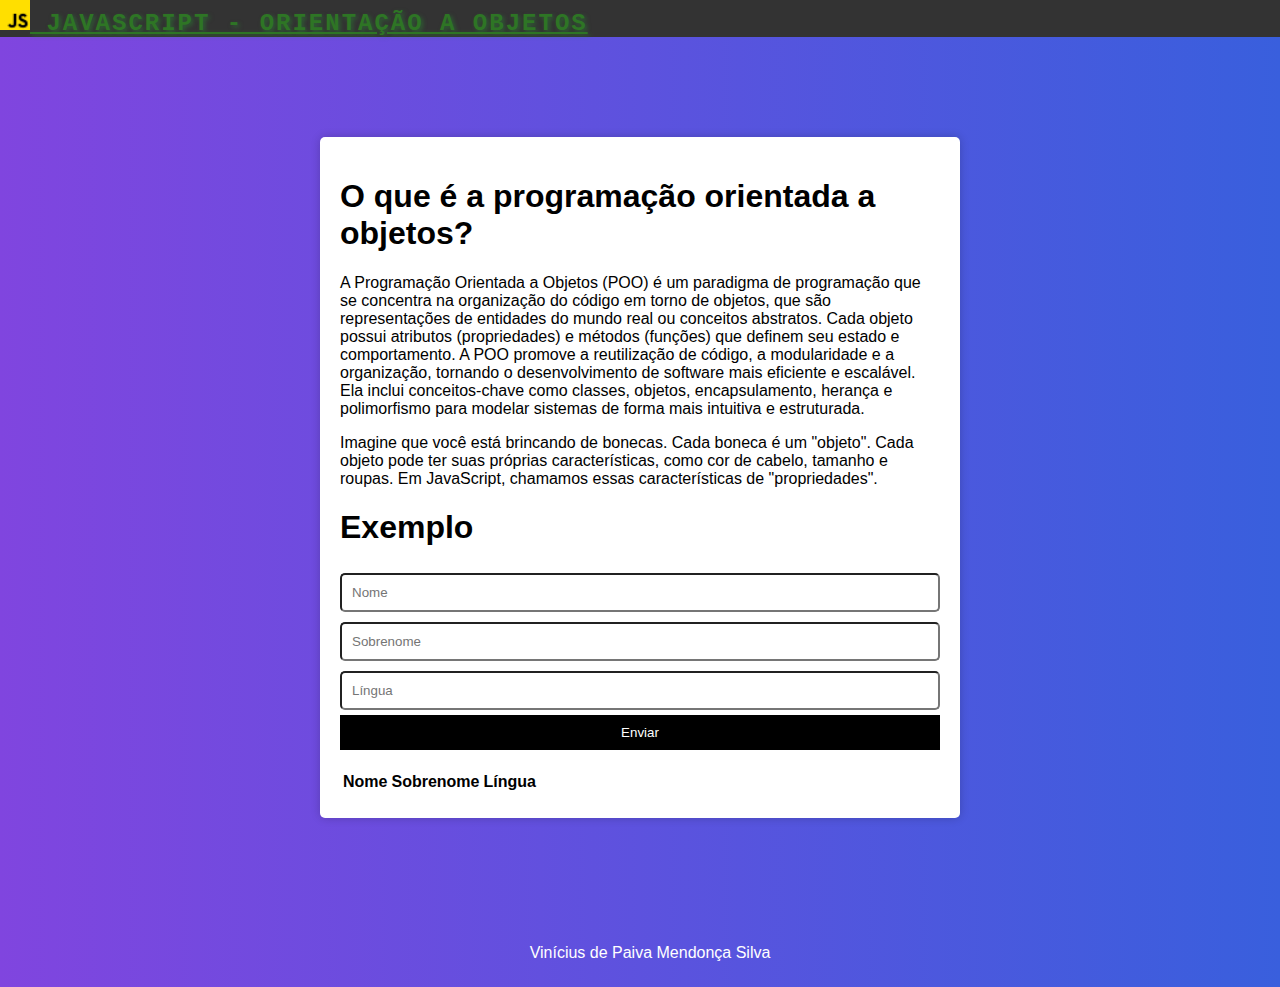
<file: Objetos_orientadov2/index.html>
<!DOCTYPE html>
<html lang="en">
<head>
    <meta charset="UTF-8">
    <meta name="viewport" content="width=device-width, initial-scale=1.0">
    <title>JavaScript - Orientação a objetos</title>
   <link rel="stylesheet" href="css/style.css">
    <link href="https://cdn.jsdelivr.net/npm/bootstrap@5.3.2/dist/css/bootstrap.min.css" rel="stylesheet" integrity="sha384-T3c6CoIi6uLrA9TneNEoa7RxnatzjcDSCmG1MXxSR1GAsXEV/Dwwykc2MPK8M2HN" crossorigin="anonymous">
    <script src="https://cdn.jsdelivr.net/npm/bootstrap@5.3.2/dist/js/bootstrap.bundle.min.js" integrity="sha384-C6RzsynM9kWDrMNeT87bh95OGNyZPhcTNXj1NW7RuBCsyN/o0jlpcV8Qyq46cDfL" crossorigin="anonymous"></script>
        
</head>
<body>
    <nav class="navbar navbar-dark bg-dark">
        <div class="container-fluid">
          <a class="navbar-brand" href="#">
            <img src="img/js.png" alt="" width="30" height="30"  class="d-inline-block align-text-top ">
            JavaScript - Orientação a objetos
          </a>
        </div>
      </nav>

    <div class="container">

        <h1>O que é a programação orientada a objetos?</h1>
        <p> A Programação Orientada a Objetos (POO) é um paradigma de programação que se concentra na organização do código em torno de objetos, que são representações de entidades do mundo real ou conceitos abstratos. Cada objeto possui atributos (propriedades) e métodos (funções) que definem seu estado e comportamento. A POO promove a reutilização de código, a modularidade e a organização, tornando o desenvolvimento de software mais eficiente e escalável. Ela inclui conceitos-chave como classes, objetos, encapsulamento, herança e polimorfismo para modelar sistemas de forma mais intuitiva e estruturada.</p>
        <p> Imagine que você está brincando de bonecas. Cada boneca é um "objeto". Cada objeto pode ter suas próprias características, como cor de cabelo, tamanho e roupas. Em JavaScript, chamamos essas características de "propriedades".</p>
        <h1>Exemplo</h1>
        <form id="personForm">
            <input type="text" id="firstName" placeholder="Nome">
            <input type="text" id="lastName" placeholder="Sobrenome">
            <input type="text" id="language" placeholder="Língua">
            <button type="submit">Enviar</button>
        </form>

        <div class="display-details">
            
        <div class="display-details">
          <table class="table table-bordered table-dark">
            <thead>
              <tr>
               
                <th scope="col">Nome</th>
                <th scope="col">Sobrenome</th>
                <th scope="col">Língua</th>
              </tr>
            </thead>
            <tbody id="tableBody">
              <tr>
                <th scope="row"></th>
                <td></td>
                <td></td>
               
              </tr>
              </td>
              </tr>
            </tbody>
          </table>
    </div>
        </div>
    </div>

    <div class="footer bg-dark">
        <p>Vinícius de Paiva Mendonça Silva</p>
        
    </div>

  <script src="js/script.js"></script>
</body>
</html>
</file>
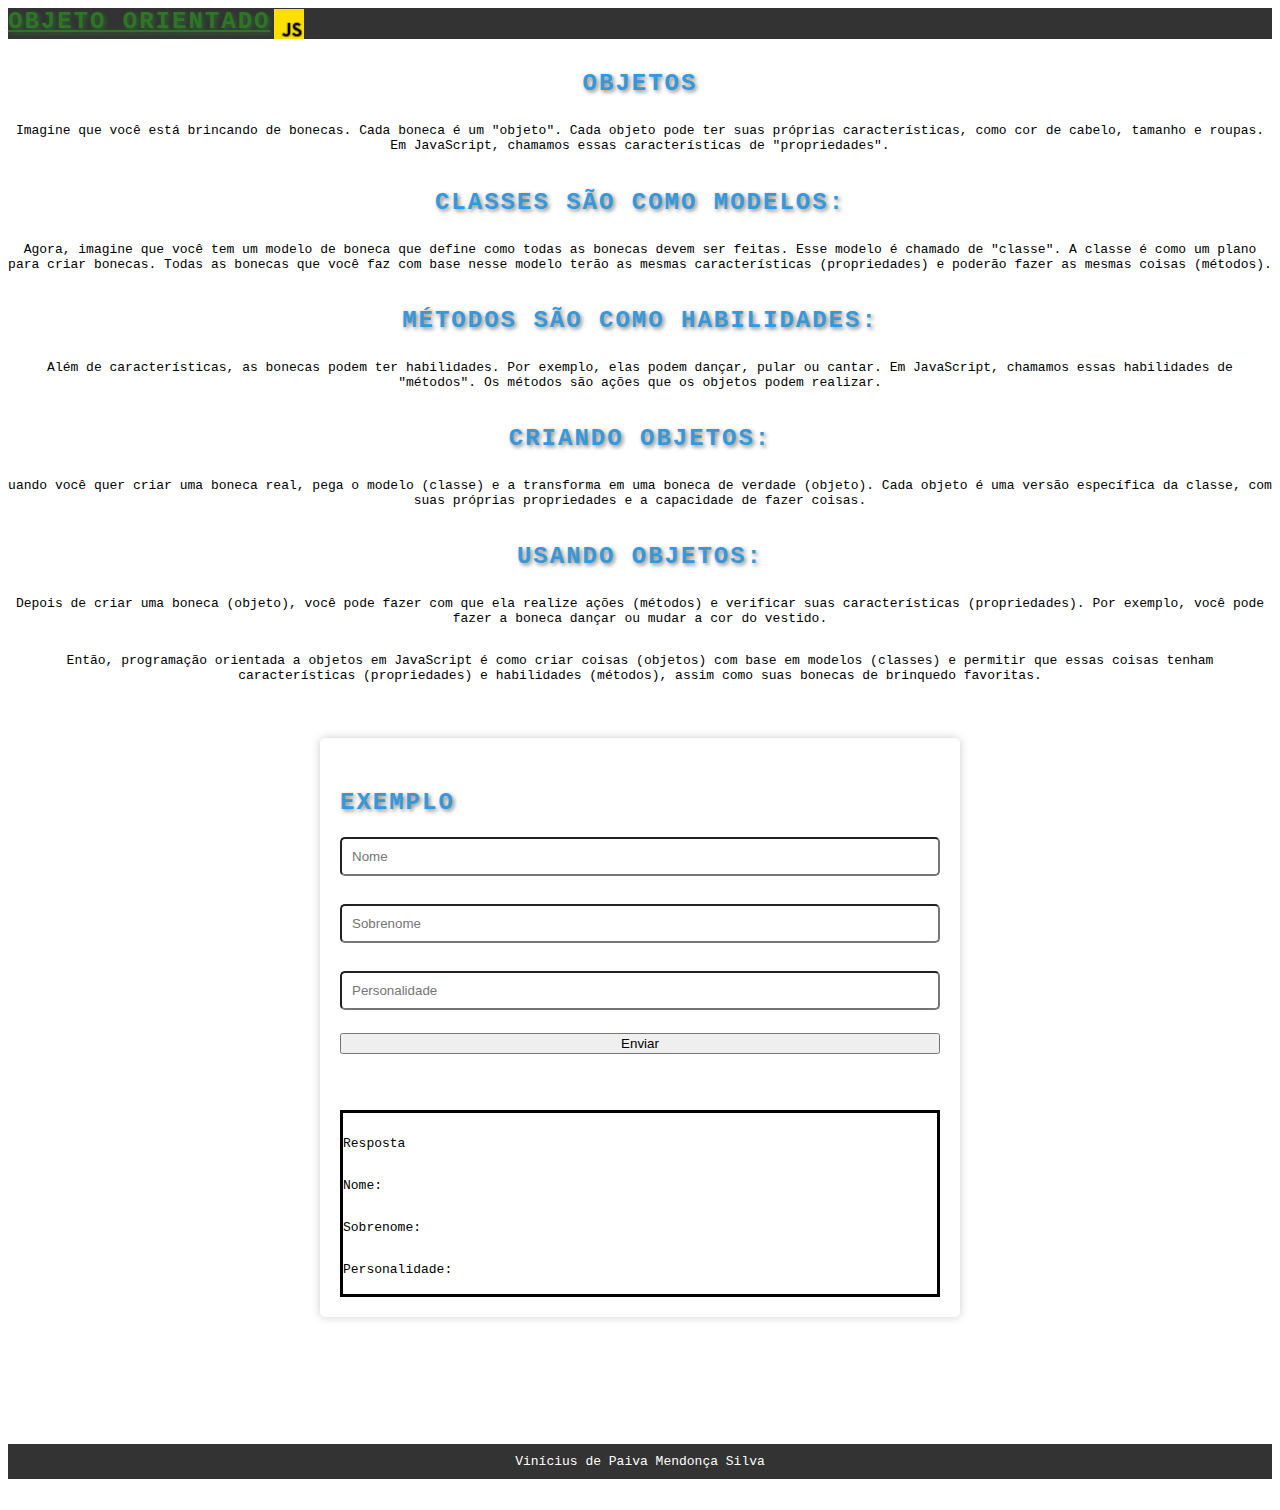
<file: Inicio.html>
<!DOCTYPE html>
<html lang="pt-br">
<head>
    <meta charset="UTF-8">
    <meta name="viewport" content="width=device-width, initial-scale=1.0">
    <title>JavaScript - Orientação a objetos</title>
    <link rel="stylesheet" href="estilo.css">
    <link rel="icon" type="image/png" href="img/favicon.png">
    <link href="https://cdn.jsdelivr.net/npm/bootstrap@5.3.2/dist/css/bootstrap.min.css" rel="stylesheet" integrity="sha384-T3c6CoIi6uLrA9TneNEoa7RxnatzjcDSCmG1MXxSR1GAsXEV/Dwwykc2MPK8M2HN" crossorigin="anonymous">
    <script src="https://cdn.jsdelivr.net/npm/bootstrap@5.3.2/dist/js/bootstrap.bundle.min.js" integrity="sha384-C6RzsynM9kWDrMNeT87bh95OGNyZPhcTNXj1NW7RuBCsyN/o0jlpcV8Qyq46cDfL" crossorigin="anonymous"></script>
        
</head>
<body>
    <div class="nav1">
        <nav class="navbar">
            <div class="container-fluid">
            <a class="navbar-brand" href="#">Objeto orientado</a>
            <img src="img/js.png" alt="" width="30" height="30"  class="d-inline-block align-text-top ">
            </div>
        </nav>
    </div>

    <div class="texto">
        <h1>Objetos</h1>
             <p> Imagine que você está brincando de bonecas. Cada boneca é um "objeto". Cada objeto pode ter suas próprias características, como cor de cabelo, tamanho e roupas. Em JavaScript, chamamos essas características de "propriedades".</p>
        <h1>Classes São como Modelos:</h1>
             <p>Agora, imagine que você tem um modelo de boneca que define como todas as bonecas devem ser feitas. Esse modelo é chamado de "classe". A classe é como um plano para criar bonecas. Todas as bonecas que você faz com base nesse modelo terão as mesmas características (propriedades) e poderão fazer as mesmas coisas (métodos).</p>
        <h1>Métodos São como Habilidades:</h1>
             <p>Além de características, as bonecas podem ter habilidades. Por exemplo, elas podem dançar, pular ou cantar. Em JavaScript, chamamos essas habilidades de "métodos". Os métodos são ações que os objetos podem realizar.</p>
        <h1>Criando Objetos:</h1>
             <p>uando você quer criar uma boneca real, pega o modelo (classe) e a transforma em uma boneca de verdade (objeto). Cada objeto é uma versão específica da classe, com suas próprias propriedades e a capacidade de fazer coisas.</p>
        <h1>Usando Objetos:</h1>
             <p>Depois de criar uma boneca (objeto), você pode fazer com que ela realize ações (métodos) e verificar suas características (propriedades). Por exemplo, você pode fazer a boneca dançar ou mudar a cor do vestido.</p>
             <p>Então, programação orientada a objetos em JavaScript é como criar coisas (objetos) com base em modelos (classes) e permitir que essas coisas tenham características (propriedades) e habilidades (métodos), assim como suas bonecas de brinquedo favoritas.</p>
    </div>

    <br>
    

    <div class="container">
        <h1>Exemplo</h1>
        <form id="personForm">
            <input type="text" id="firstName" class="form-control" class="form-label" placeholder="Nome">
            <br>
            <input type="text" id="lastName" class="form-control" class="form-label" placeholder="Sobrenome">
            <br>
            <input type="text" id="language" class="form-control" class="form-label" placeholder="Personalidade">
            <br>
            <button type="submit" class="btn btn-success">Enviar</button>
            <br>
        </form> 
      

        <br>
        <div class="display-details">
            <p>Resposta</p>
            <p>Nome: <span id="displayFirstName"></span></p>
            <p>Sobrenome: <span id="displayLastName"></span></p>
            <p>Personalidade: <span id="displayLanguage"></span></p>
        </div>
    </div> 


    <footer class="footer">
        Vinícius de Paiva Mendonça Silva
    </footer>


  <script src="script.js"></script>
</body>
</html>
</file>
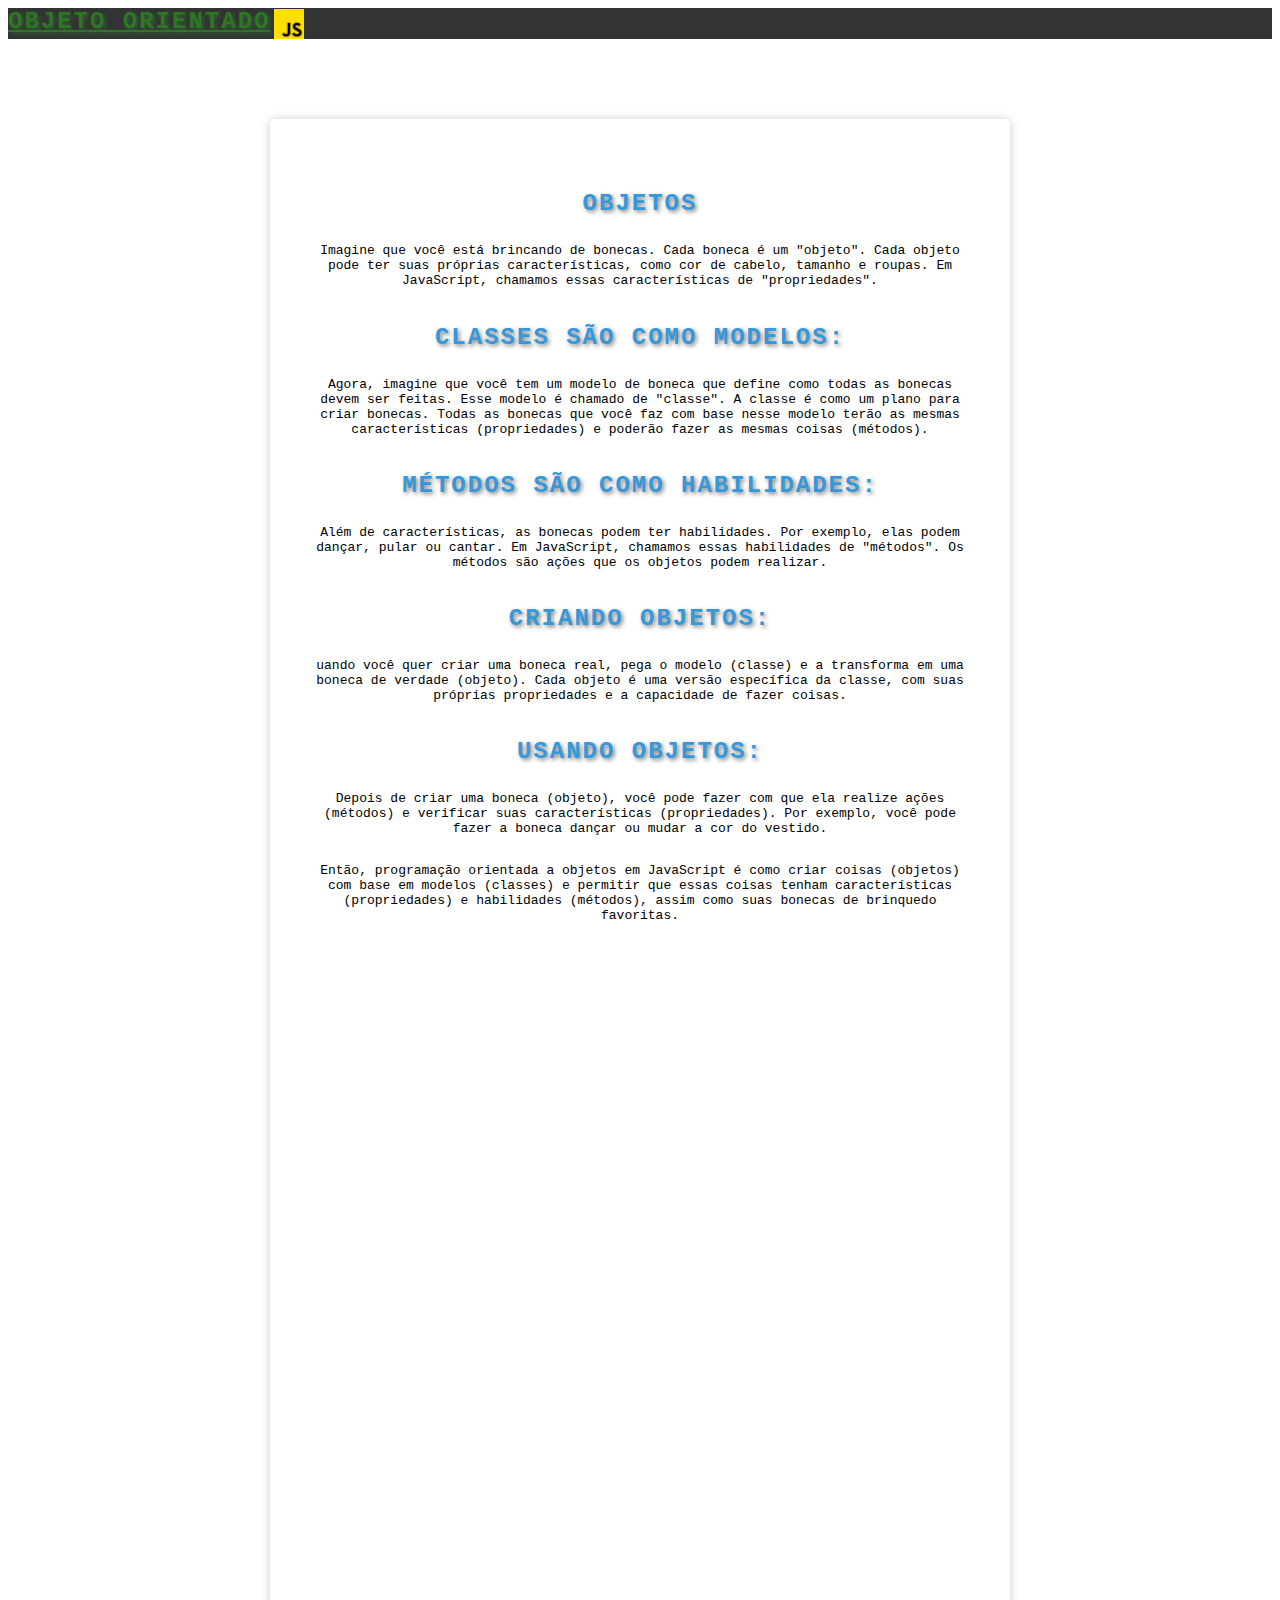
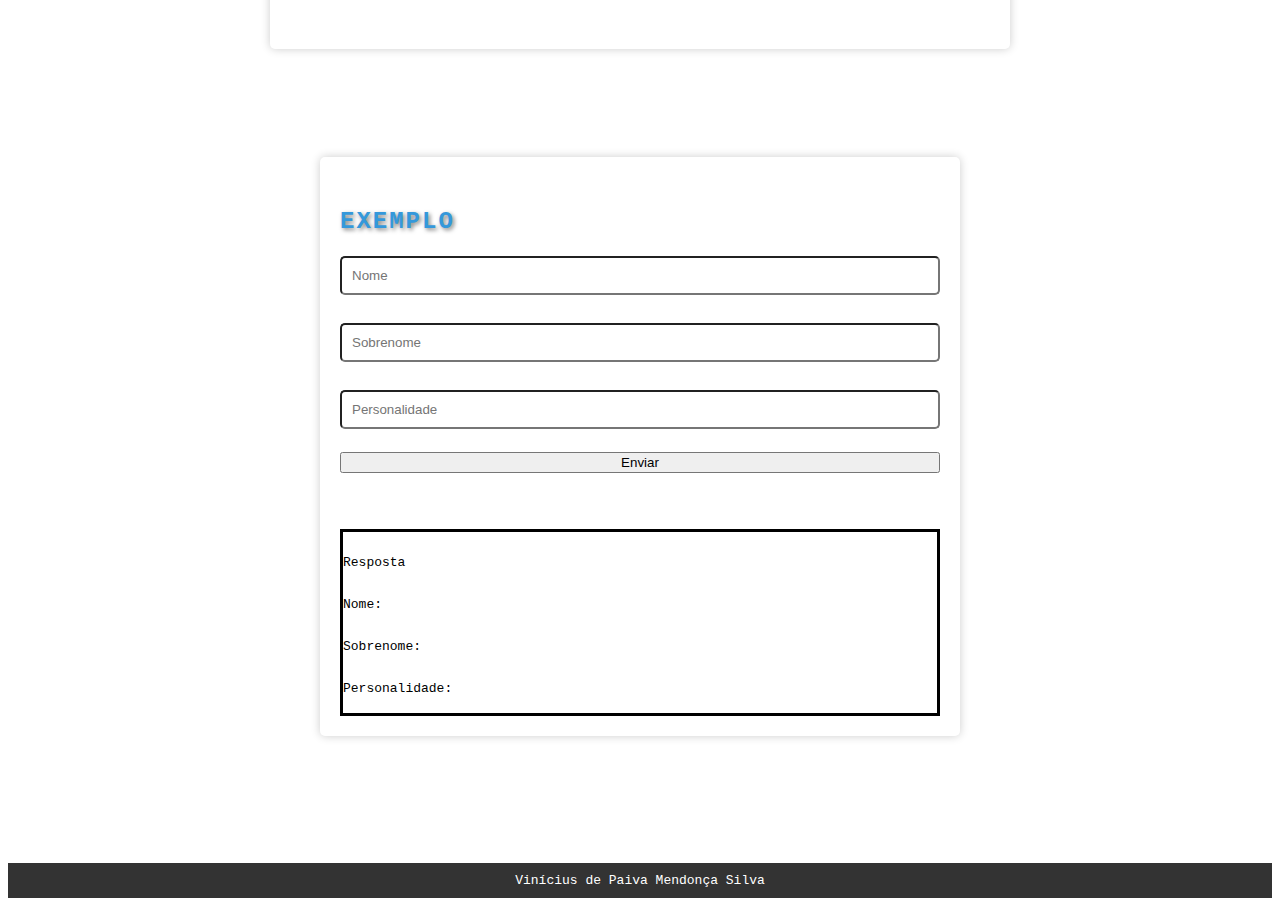
<file: Objetos_orientados-main/Inicio.html>
<!DOCTYPE html>
<html lang="pt-br">
<head>
    <meta charset="UTF-8">
    <meta name="viewport" content="width=device-width, initial-scale=1.0">
    <title>JavaScript - Orientação a objetos</title>
    <link rel="stylesheet" href="estilo.css">
    <link rel="icon" type="image/png" href="img/favicon.png">
    <link href="https://cdn.jsdelivr.net/npm/bootstrap@5.3.2/dist/css/bootstrap.min.css" rel="stylesheet" integrity="sha384-T3c6CoIi6uLrA9TneNEoa7RxnatzjcDSCmG1MXxSR1GAsXEV/Dwwykc2MPK8M2HN" crossorigin="anonymous">
    <script src="https://cdn.jsdelivr.net/npm/bootstrap@5.3.2/dist/js/bootstrap.bundle.min.js" integrity="sha384-C6RzsynM9kWDrMNeT87bh95OGNyZPhcTNXj1NW7RuBCsyN/o0jlpcV8Qyq46cDfL" crossorigin="anonymous"></script>
        
</head>
<body>
    <div class="nav1">
        <nav class="navbar">
            <div class="container-fluid">
            <a class="navbar-brand" href="#">Objeto orientado</a>
            <img src="img/js.png" alt="" width="30" height="30"  class="d-inline-block align-text-top ">
            </div>
        </nav>
    </div>

    <div class="texto">
        <h1>Objetos</h1>
             <p> Imagine que você está brincando de bonecas. Cada boneca é um "objeto". 
             Cada objeto pode ter suas próprias características, como cor de cabelo, tamanho e roupas. 
              Em JavaScript, chamamos essas características de "propriedades". </p> 
        <h1>Classes São como Modelos:</h1>
             <p>Agora, imagine que você tem um modelo de boneca que define como todas as bonecas devem ser feitas. Esse modelo é chamado de "classe". A classe é como um plano para criar bonecas. Todas as bonecas que você faz com base nesse modelo terão as mesmas características (propriedades) e poderão fazer as mesmas coisas (métodos).</p>
        <h1>Métodos São como Habilidades:</h1>
             <p>Além de características, as bonecas podem ter habilidades. Por exemplo, elas podem dançar, pular ou cantar. Em JavaScript, chamamos essas habilidades de "métodos". Os métodos são ações que os objetos podem realizar.</p>
        <h1>Criando Objetos:</h1>
             <p>uando você quer criar uma boneca real, pega o modelo (classe) e a transforma em uma boneca de verdade (objeto). Cada objeto é uma versão específica da classe, com suas próprias propriedades e a capacidade de fazer coisas.</p>
        <h1>Usando Objetos:</h1>
             <p>Depois de criar uma boneca (objeto), você pode fazer com que ela realize ações (métodos) e verificar suas características (propriedades). Por exemplo, você pode fazer a boneca dançar ou mudar a cor do vestido.</p>
             <p>Então, programação orientada a objetos em JavaScript é como criar coisas (objetos) com base em modelos (classes) e permitir que essas coisas tenham características (propriedades) e habilidades (métodos), assim como suas bonecas de brinquedo favoritas.</p>
    </div>

    <br>
    

    <div class="container">
        <h1>Exemplo</h1>
        <form id="personForm">
            <input type="text" id="firstName" class="form-control" class="form-label" placeholder="Nome">
            <br>
            <input type="text" id="lastName" class="form-control" class="form-label" placeholder="Sobrenome">
            <br>
            <input type="text" id="language" class="form-control" class="form-label" placeholder="Personalidade">
            <br>
            <button type="submit" class="btn btn-success">Enviar</button>
            <br>
        </form> 
      

        <br>
        <div class="display-details">
            <p>Resposta</p>
            <p>Nome: <span id="displayFirstName"></span></p>
            <p>Sobrenome: <span id="displayLastName"></span></p>
            <p>Personalidade: <span id="displayLanguage"></span></p>
        </div>
    </div> 


    <footer class="footer">
        Vinícius de Paiva Mendonça Silva
    </footer>


  <script src="script.js"></script>
</body>
</html>
</file>
<file: Objetos_orientadov2/css/style.css>
body {
    font-family: Arial, sans-serif;
    background: linear-gradient(to right, #8045df, #395fdd);
    margin: 0;
    padding: 0;
    
 
}

.navbar {
    background-color: #333;
    color: white;
    text-align: left;
  
}

.footer {
   
    color: white;
    text-align: center;
    padding: 10px;
    
    bottom: 0;
    width: 100%;
    margin-top: 100px;
   
}

.container {
    max-width: 600px;
    margin: 0 auto;
    padding: 20px;
    background-color: white;
    border-radius: 5px;
    box-shadow: 0 0 10px rgba(0, 0, 0, 0.2);
   margin-top: 100px;
}

#personForm {
    display: flex;
    flex-direction: column;
}

input[type="text"] {
    margin: 5px 0;
    padding: 10px;
    border-radius: 5px;
}

button {
    padding: 10px;
    background-color: #000000;
    color: white;
   border: none;
    cursor: pointer;
   
}

button:hover {
    background-color: #000000;
}

.display-details {
    margin-top: 20px;
}

a{
    font-family: monospace;
    font-size: 24px;
    font-weight: bold;
    color: #2e7525; /* Cor do texto (azul) */
    text-transform: uppercase; /* Transforma o texto em maiúsculas */
    letter-spacing: 2px; /* Espaçamento entre as letras */
    text-align: center; /* Alinhamento central */
    text-shadow: 2px 2px 4px rgba(40, 145, 49, 0.5); /* Sombra do texto */
    text-align: center;
}
</file>
<file: estilo.css>
img{
    vertical-align: middle;
}

.container {
    max-width: 600px;
    margin: 0 auto;
    padding: 20px;
    background-color: white;
    border-radius: 5px;
    box-shadow: 0 0 10px rgba(0, 0, 0, 0.2);
   margin-top: 20px;
}

#personForm {
    display: flex;
    flex-direction: column;
}

input[type="text"] {
    margin: 5px 0;
    padding: 10px;
    border-radius: 5px;
}


h1{
    padding-top: 15px;
    font-family: monospace;
    font-size: 24px;
    font-weight: bold;
    color: #3498db; /* Cor do texto (azul) */
    text-transform: uppercase; /* Transforma o texto em maiúsculas */
    letter-spacing: 2px; /* Espaçamento entre as letras */
    text-shadow: 2px 2px 4px rgba(0, 0, 0, 0.5); /* Sombra do texto */
}

p{
    padding-top: 10px;
    padding-bottom: 4px;
    font-family: monospace;

}

.texto{
    text-align: center;
}


.display-details {
    margin-top: 20px;
    border-style: solid;
}

.p2{
    text-align: center;
}

.footer {
    margin-top: 10%;
    background-color: #333; /* Cor de fundo */
    color: #fff; /* Cor do texto */
    text-align: center;
    padding: 10px;
    font-family: monospace;

}

.nav1{
    background-color: #333;
}

a{
    font-family: monospace;
    font-size: 24px;
    font-weight: bold;
    color: #2e7525; /* Cor do texto (azul) */
    text-transform: uppercase; /* Transforma o texto em maiúsculas */
    letter-spacing: 2px; /* Espaçamento entre as letras */
    text-align: center; /* Alinhamento central */
    text-shadow: 2px 2px 4px rgba(40, 145, 49, 0.5); /* Sombra do texto */
    text-align: center;
}
</file>
<file: Objetos_orientados-main/estilo.css>
img{
    vertical-align: middle;
}

.container {
    max-width: 600px;
    margin: 0 auto;
    padding: 20px;
    background-color: white;
    border-radius: 5px;
    box-shadow: 0 0 10px rgba(0, 0, 0, 0.2);
   margin-top: 20px;
}

#personForm {
    display: flex;
    flex-direction: column;
}

input[type="text"] {
    margin: 5px 0;
    padding: 10px;
    border-radius: 5px;
}


h1{
    padding-top: 15px;
    font-family: monospace;
    font-size: 24px;
    font-weight: bold;
    color: #3498db; /* Cor do texto (azul) */
    text-transform: uppercase; /* Transforma o texto em maiúsculas */
    letter-spacing: 2px; /* Espaçamento entre as letras */
    text-shadow: 2px 2px 4px rgba(0, 0, 0, 0.5); /* Sombra do texto */
}

p{
    padding-top: 10px;
    padding-bottom: 4px;
    font-family: monospace;

}

.texto{
    text-align: center;
    margin-bottom: 1em; /* Adjust as needed */
    max-width: 740px;
    margin: 0 auto;
    padding: 20px;  
    height: auto;
    background-color: white;
    border-radius: 5px;
    box-shadow: 0 0 10px rgba(0, 0, 0, 0.2);
    margin-top: 50px;
    margin-bottom: 50px;
    justify-content: center; /* Center horizontally */
    align-items: center;  
    flex-direction:column;   /* Center vertically */
    height:135vh;           /* Full viewport height */
    box-sizing:border-box;
}

@media (max-width: 1350px) {
    
    
    .texto {
        
    padding: 40px;
            
           
    margin-top: 80px;
            
           
    margin-bottom: 70px;

    height:170vh;  


     }
}

@media (max-width: 900px) {
    
    
    .texto {
        
    padding: 40px;
            
           
    margin-top: 80px;
            
           
    margin-bottom: 70px;

    height:175vh;  


     }
}
@media (max-width: 768px) {
    
    
.texto {
    
padding: 10px;
        
       
margin-top: 10px;
        
       
margin-bottom: 10px;
 }

 @media (max-width: 700px) {
    
    
    .texto {
        
    padding: 40px;
            
           
    margin-top: 80px;
            
           
    margin-bottom: 70px;

    height:200vh;  


     }
    }
}

@media (max-width: 500px) {
    
    
    .texto {
        
    padding: 40px;
            
           
    margin-top: 80px;
            
           
    margin-bottom: 800px;

    height:400vh;  


     }
    }

@media (max-width: 500px) {
    
    
    .texto {
        
    padding: 40px;
            
           
    margin-top: 80px;
            
           
    margin-bottom: 70px;

    height:250vh;  


     }
    }


@media (max-width: 376px) {
    
    
    .texto {
        
    padding: 40px;
            
           
    margin-top: 80px;
            
           
    margin-bottom: 70px;

    height:325vh;  


     }
    }


.display-details {
    margin-top: 20px;
    border-style: solid;
}

.p2{
    text-align: center;
}

.footer {
    margin-top: 10%;
    background-color: #333; /* Cor de fundo */
    color: #fff; /* Cor do texto */
    text-align: center;
    padding: 10px;
    font-family: monospace;

}

.nav1{
    background-color: #333;
}

a{
    font-family: monospace;
    font-size: 24px;
    font-weight: bold;
    color: #2e7525; /* Cor do texto (azul) */
    text-transform: uppercase; /* Transforma o texto em maiúsculas */
    letter-spacing: 2px; /* Espaçamento entre as letras */
    text-align: center; /* Alinhamento central */
    text-shadow: 2px 2px 4px rgba(40, 145, 49, 0.5); /* Sombra do texto */
    text-align: center;
}
</file>
